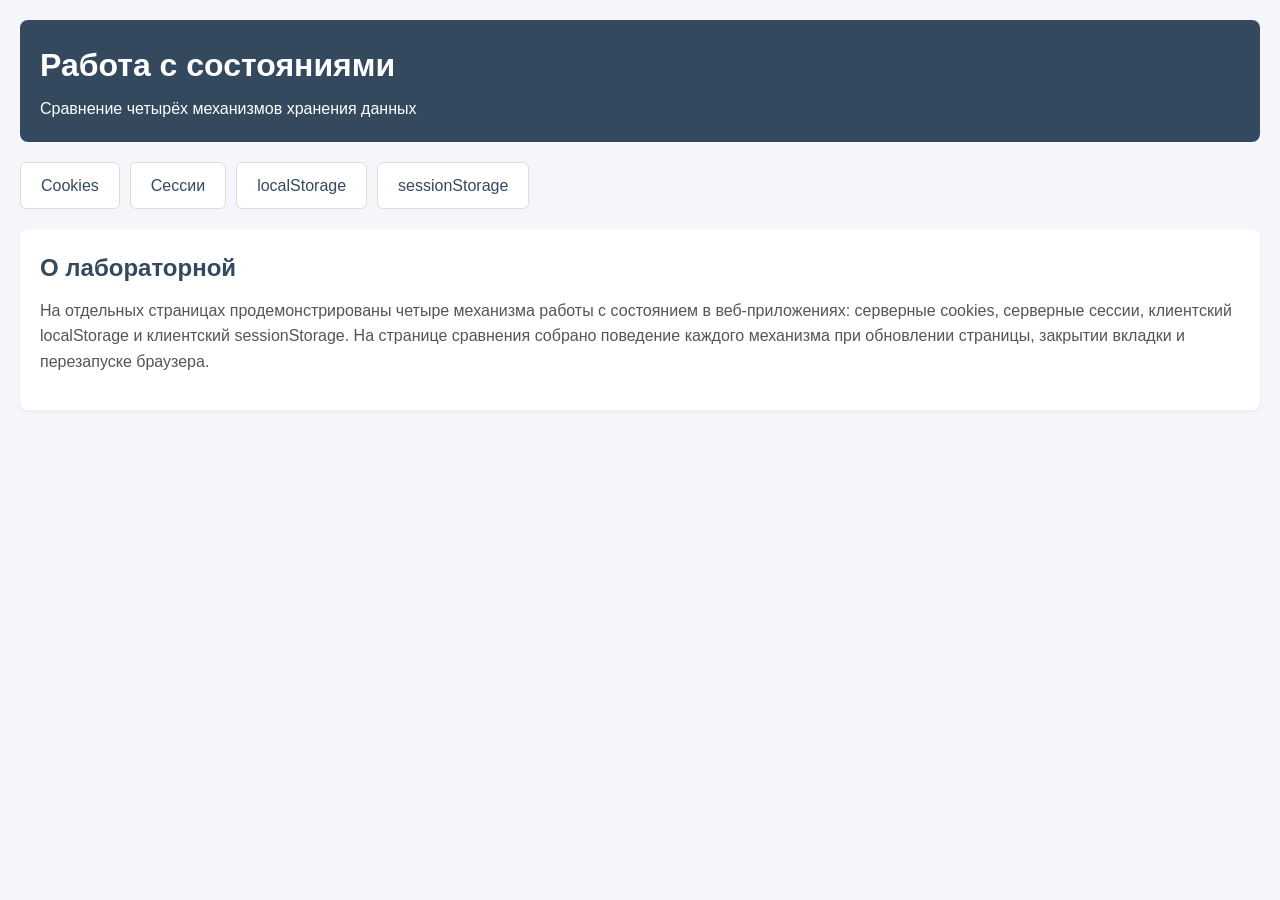
<file: backendLab1/laba15/wwwroot/index.html>
﻿<!DOCTYPE html>
<html lang="ru">
<head>
    <meta charset="utf-8">
    <title>Лабораторная 15 — состояния</title>
    <link rel="stylesheet" href="css/style.css">
</head>
<body>
    <header>
        <h1>Работа с состояниями</h1>
        <p>Сравнение четырёх механизмов хранения данных</p>
    </header>

    <nav class="tabs">
        <a href="cookies.html">Cookies</a>
        <a href="session.html">Сессии</a>
        <a href="localstorage.html">localStorage</a>
        <a href="sessionstorage.html">sessionStorage</a>
    </nav>

    <main>
        <section class="card">
            <h2>О лабораторной</h2>
            <p>На отдельных страницах продемонстрированы четыре механизма работы с состоянием в веб-приложениях: серверные cookies, серверные сессии, клиентский localStorage и клиентский sessionStorage. На странице сравнения собрано поведение каждого механизма при обновлении страницы, закрытии вкладки и перезапуске браузера.</p>
        </section>
    </main>
</body>
</html>
</file>
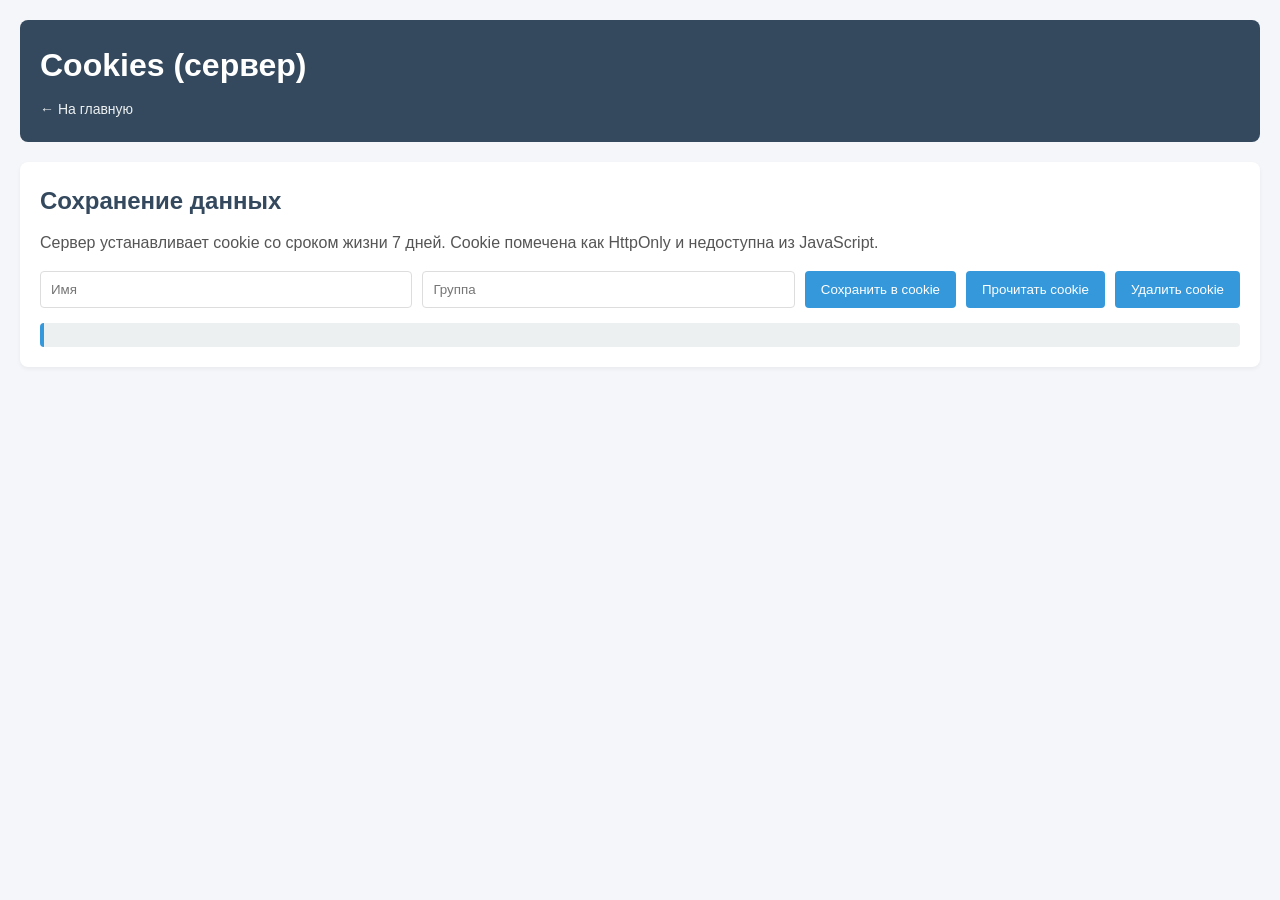
<file: backendLab1/laba15/wwwroot/cookies.html>
﻿<!DOCTYPE html>
<html lang="ru">
<head>
    <meta charset="utf-8">
    <title>Cookies</title>
    <link rel="stylesheet" href="css/style.css">
</head>
<body>
    <header>
        <h1>Cookies (сервер)</h1>
        <a href="index.html" class="back">← На главную</a>
    </header>

    <main>
        <section class="card">
            <h2>Сохранение данных</h2>
            <p>Сервер устанавливает cookie со сроком жизни 7 дней. Cookie помечена как HttpOnly и недоступна из JavaScript.</p>
            <div class="form">
                <input id="name" placeholder="Имя">
                <input id="group" placeholder="Группа">
                <button onclick="save()">Сохранить в cookie</button>
                <button onclick="read()">Прочитать cookie</button>
                <button onclick="clearData()">Удалить cookie</button>
            </div>
            <div id="result" class="result"></div>
        </section>
    </main>

    <script src="js/cookies.js"></script>
</body>
</html>
</file>
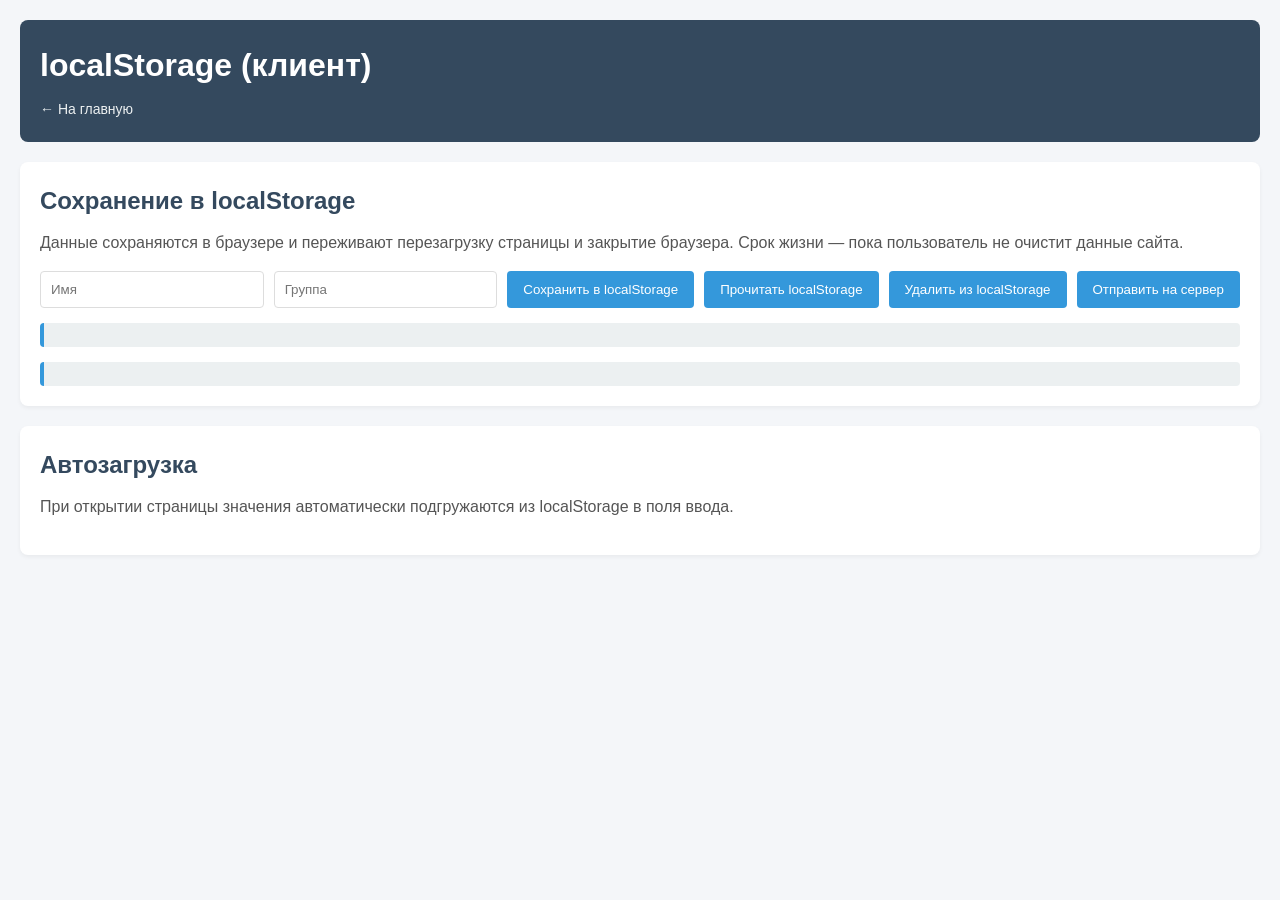
<file: backendLab1/laba15/wwwroot/localstorage.html>
﻿<!DOCTYPE html>
<html lang="ru">
<head>
    <meta charset="utf-8">
    <title>localStorage</title>
    <link rel="stylesheet" href="css/style.css">
</head>
<body>
    <header>
        <h1>localStorage (клиент)</h1>
        <a href="index.html" class="back">← На главную</a>
    </header>

    <main>
        <section class="card">
            <h2>Сохранение в localStorage</h2>
            <p>Данные сохраняются в браузере и переживают перезагрузку страницы и закрытие браузера. Срок жизни — пока пользователь не очистит данные сайта.</p>
            <div class="form">
                <input id="name" placeholder="Имя">
                <input id="group" placeholder="Группа">
                <button onclick="save()">Сохранить в localStorage</button>
                <button onclick="read()">Прочитать localStorage</button>
                <button onclick="clearData()">Удалить из localStorage</button>
                <button onclick="syncWithServer()">Отправить на сервер</button>
            </div>
            <div id="result" class="result"></div>
            <div id="serverResponse" class="result"></div>
        </section>

        <section class="card">
            <h2>Автозагрузка</h2>
            <p>При открытии страницы значения автоматически подгружаются из localStorage в поля ввода.</p>
        </section>
    </main>

    <script src="js/localstorage.js"></script>
</body>
</html>
</file>
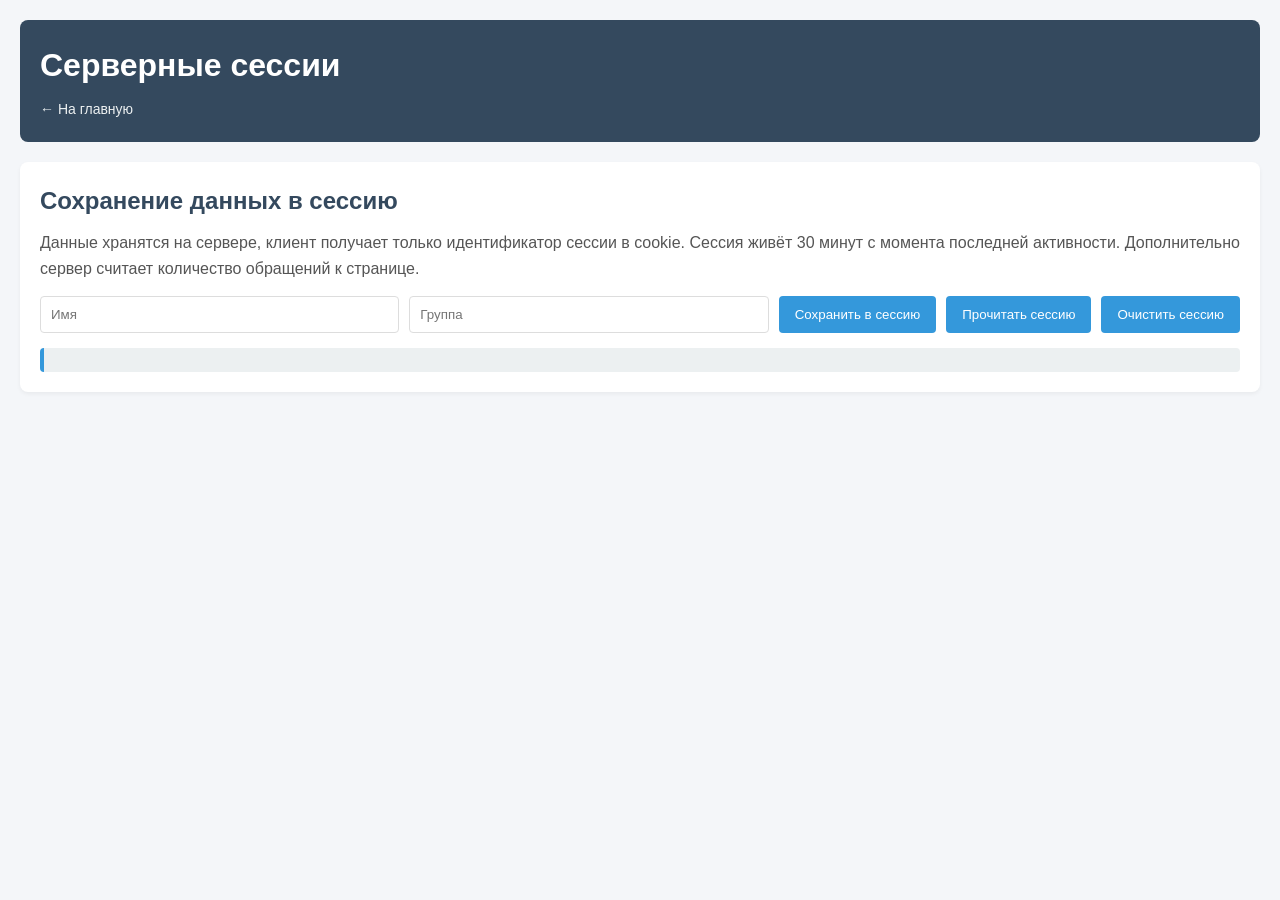
<file: backendLab1/laba15/wwwroot/session.html>
﻿<!DOCTYPE html>
<html lang="ru">
<head>
    <meta charset="utf-8">
    <title>Серверные сессии</title>
    <link rel="stylesheet" href="css/style.css">
</head>
<body>
    <header>
        <h1>Серверные сессии</h1>
        <a href="index.html" class="back">← На главную</a>
    </header>

    <main>
        <section class="card">
            <h2>Сохранение данных в сессию</h2>
            <p>Данные хранятся на сервере, клиент получает только идентификатор сессии в cookie. Сессия живёт 30 минут с момента последней активности. Дополнительно сервер считает количество обращений к странице.</p>
            <div class="form">
                <input id="name" placeholder="Имя">
                <input id="group" placeholder="Группа">
                <button onclick="save()">Сохранить в сессию</button>
                <button onclick="read()">Прочитать сессию</button>
                <button onclick="clearData()">Очистить сессию</button>
            </div>
            <div id="result" class="result"></div>
        </section>
    </main>

    <script src="js/session.js"></script>
</body>
</html>
</file>
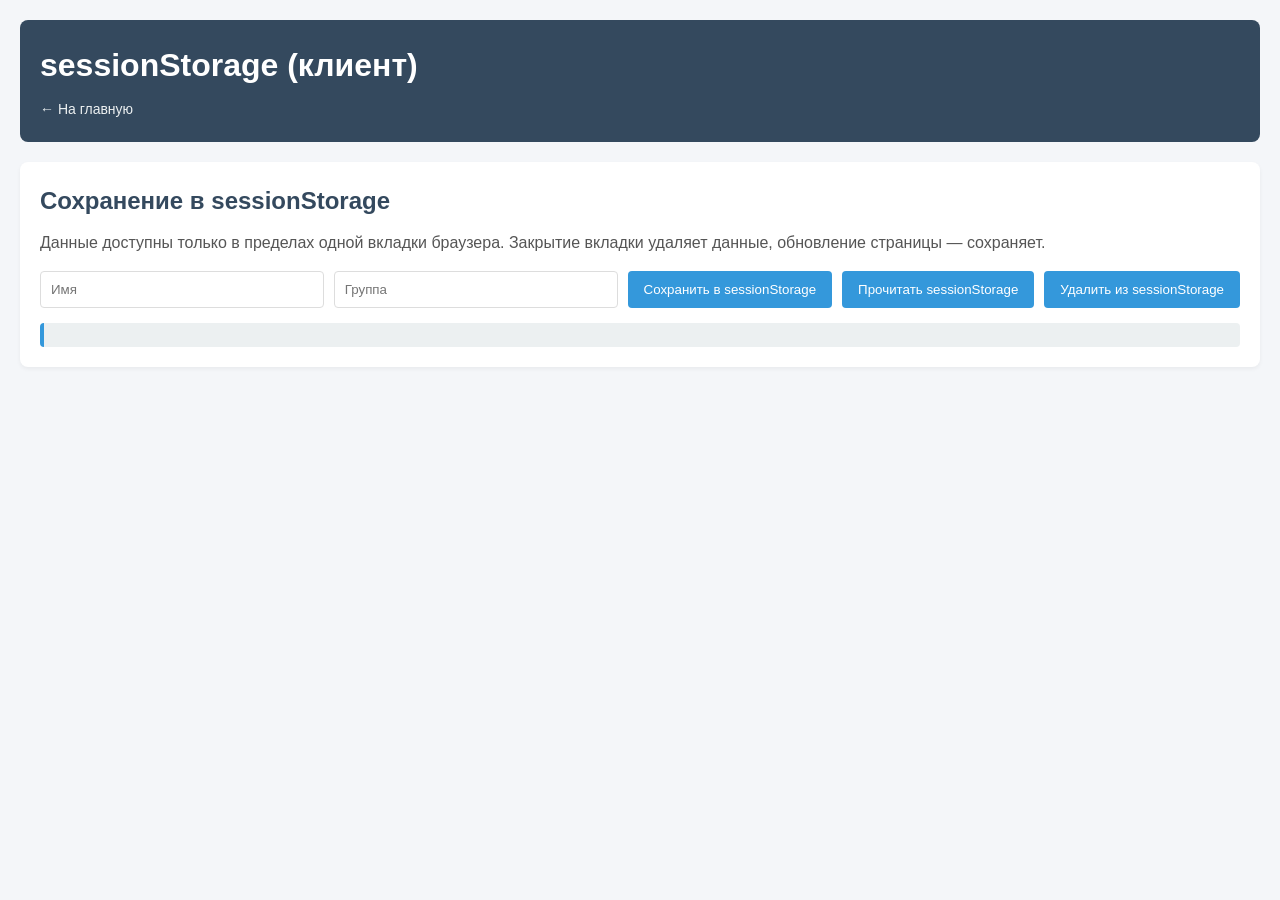
<file: backendLab1/laba15/wwwroot/sessionstorage.html>
﻿<!DOCTYPE html>
<html lang="ru">
<head>
    <meta charset="utf-8">
    <title>sessionStorage</title>
    <link rel="stylesheet" href="css/style.css">
</head>
<body>
    <header>
        <h1>sessionStorage (клиент)</h1>
        <a href="index.html" class="back">← На главную</a>
    </header>

    <main>
        <section class="card">
            <h2>Сохранение в sessionStorage</h2>
            <p>Данные доступны только в пределах одной вкладки браузера. Закрытие вкладки удаляет данные, обновление страницы — сохраняет.</p>
            <div class="form">
                <input id="name" placeholder="Имя">
                <input id="group" placeholder="Группа">
                <button onclick="save()">Сохранить в sessionStorage</button>
                <button onclick="read()">Прочитать sessionStorage</button>
                <button onclick="clearData()">Удалить из sessionStorage</button>
            </div>
            <div id="result" class="result"></div>
        </section>
    </main>

    <script src="js/sessionstorage.js"></script>
</body>
</html>
</file>
<file: backendLab1/laba15/wwwroot/css/style.css>
﻿* {
    box-sizing: border-box;
    margin: 0;
    padding: 0;
}

body {
    font-family: 'Segoe UI', sans-serif;
    background: #f4f6f9;
    color: #2c3e50;
    padding: 20px;
    line-height: 1.6;
}

header {
    background: #34495e;
    color: white;
    padding: 20px;
    border-radius: 8px;
    margin-bottom: 20px;
}

    header h1 {
        margin-bottom: 5px;
    }

.tabs {
    display: flex;
    gap: 10px;
    margin-bottom: 20px;
    flex-wrap: wrap;
}

    .tabs a {
        padding: 10px 20px;
        background: white;
        color: #34495e;
        text-decoration: none;
        border-radius: 6px;
        border: 1px solid #ddd;
        transition: 0.2s;
    }

        .tabs a:hover {
            background: #34495e;
            color: white;
        }

.back {
    color: #ecf0f1;
    text-decoration: none;
    font-size: 14px;
}

.card {
    background: white;
    padding: 20px;
    border-radius: 8px;
    margin-bottom: 20px;
    box-shadow: 0 2px 4px rgba(0,0,0,0.05);
}

    .card h2 {
        margin-bottom: 10px;
        color: #34495e;
    }

    .card p {
        margin-bottom: 15px;
        color: #555;
    }

.form {
    display: flex;
    gap: 10px;
    flex-wrap: wrap;
    margin-top: 15px;
}

    .form input {
        padding: 10px;
        border: 1px solid #ddd;
        border-radius: 4px;
        flex: 1;
        min-width: 150px;
    }

    .form button {
        padding: 10px 16px;
        background: #3498db;
        color: white;
        border: none;
        border-radius: 4px;
        cursor: pointer;
        transition: 0.2s;
    }

        .form button:hover {
            background: #2980b9;
        }

.result {
    margin-top: 15px;
    padding: 12px;
    background: #ecf0f1;
    border-left: 4px solid #3498db;
    border-radius: 4px;
    font-family: 'Consolas', monospace;
    white-space: pre-wrap;
    min-height: 20px;
}

.compare {
    width: 100%;
    border-collapse: collapse;
    margin-top: 10px;
}

    .compare th, .compare td {
        padding: 12px;
        text-align: left;
        border-bottom: 1px solid #ddd;
    }

    .compare th {
        background: #34495e;
        color: white;
    }

    .compare tr:hover {
        background: #f9f9f9;
    }
</file>
